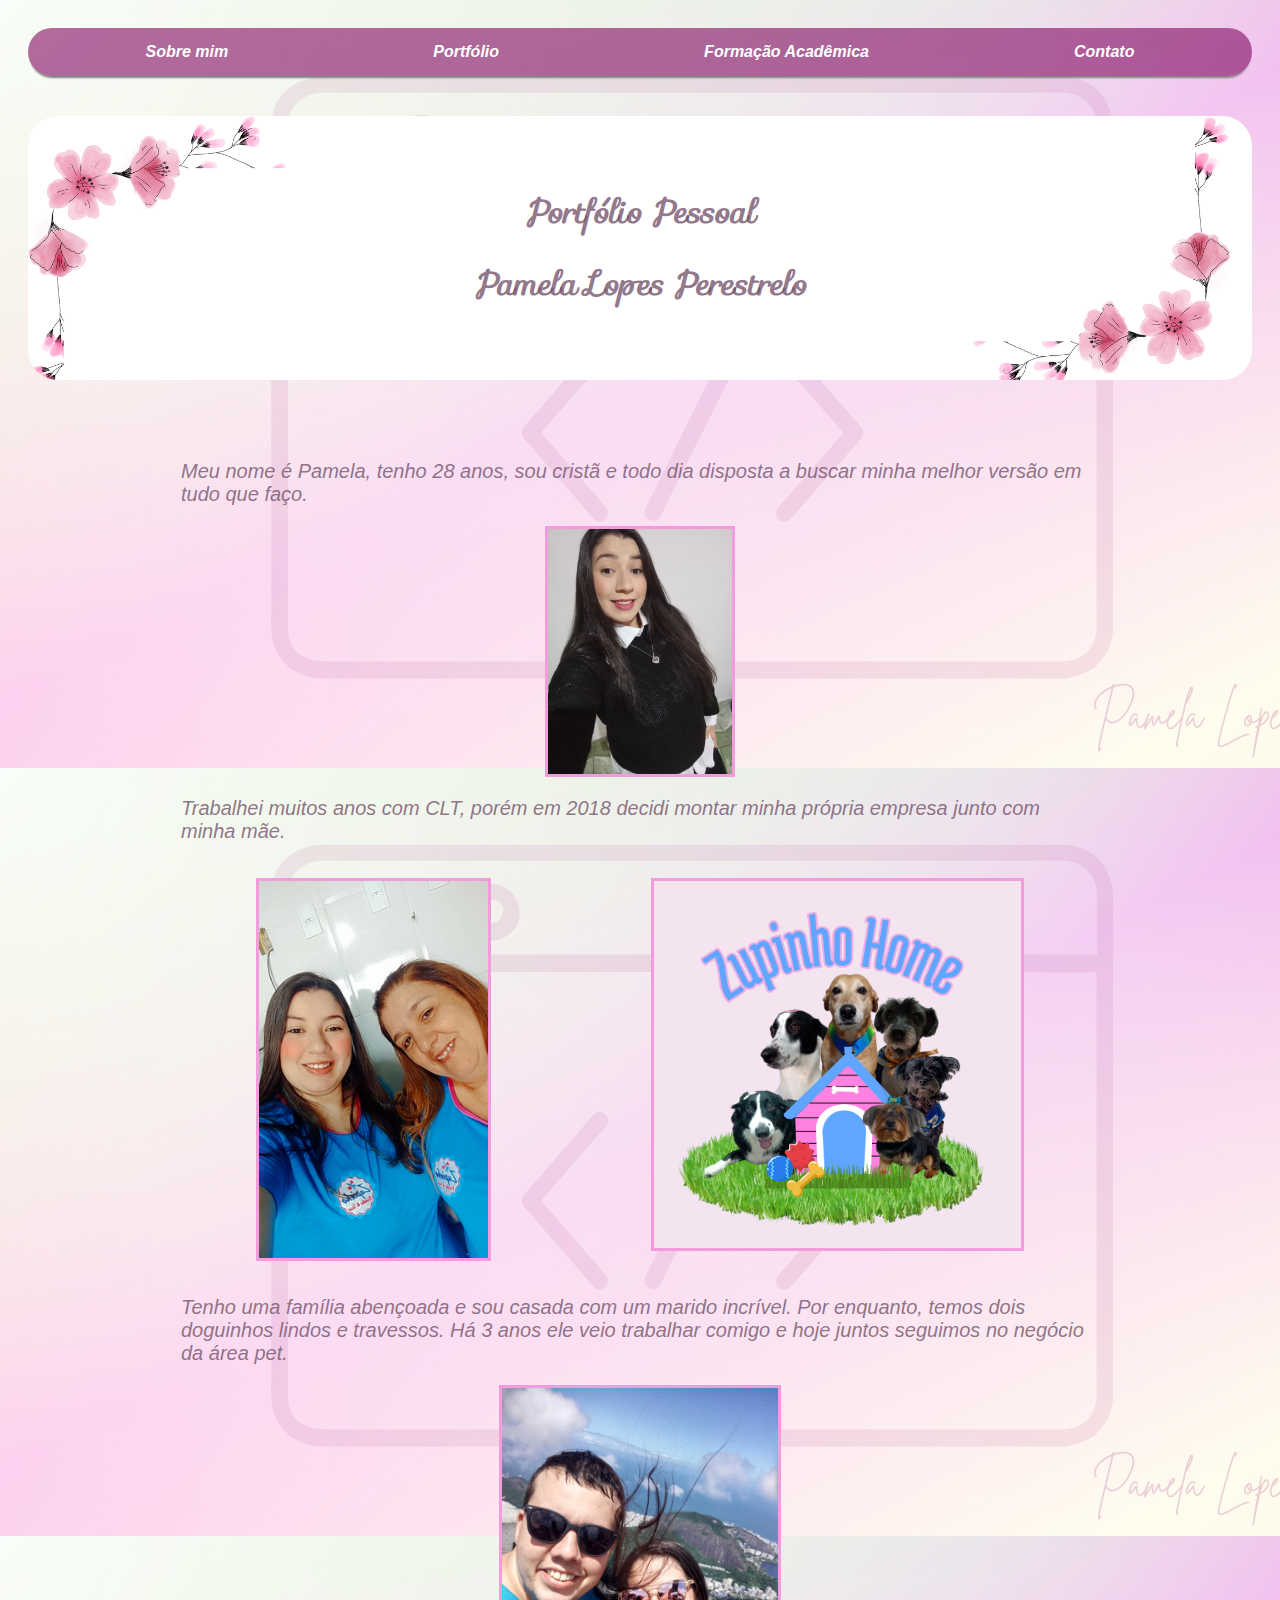
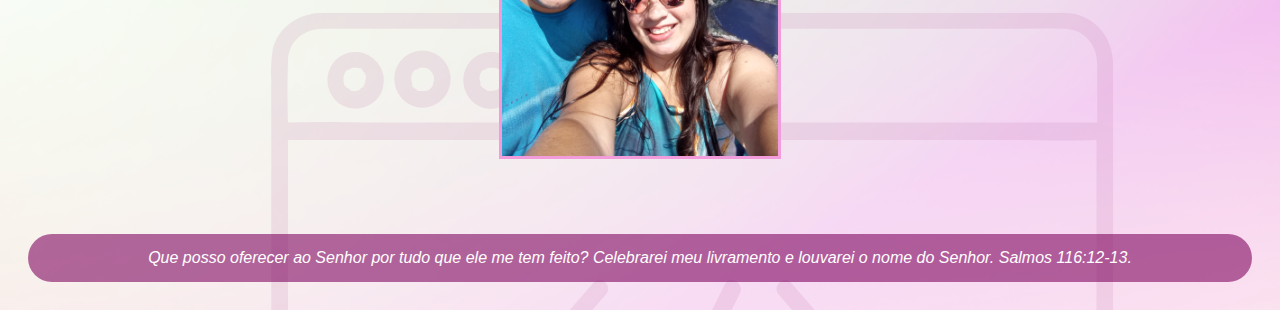
<file: index.html>
<!DOCTYPE html>
<html lang="en">
<head>
    <meta charset="UTF-8">
    <link rel="stylesheet" href="estilo.css">
    <link rel="stylesheet" href="https://fonts.googleapis.com/css?family=Sofia"> <!--Fonte direto do google-->
    <meta name="viewport" content="width=device-width, initial-scale=1.0">
    <title>Portfólio Pamela</title>
  
</head>
<body>
    <nav>
        <ul> <!--Menu principal-->
            <li><a href="index.html">Sobre mim</a></li>
            <li><a href="protifolio.html">Portfólio</a></li>
            <li><a href="formacao.html">Formação Acadêmica</a></li>
            <li><a href="contato.html">Contato</a></li>
        </ul>
    </nav>
   
    <header> <!---Cabeçario -->
        <h1 style="color:hsla(316, 18%, 37%, 0.767);" id="sobremim">Portfólio Pessoal</h1>
        <h1 style="color:hsla(316, 18%, 37%, 0.767);">Pamela Lopes Perestrelo</h1>
    </header>
    
    <!--Descrição da pagina-->
    <section>
        <p>Meu nome é Pamela, tenho 28 anos, sou cristã e todo dia disposta a buscar minha melhor versão em tudo que faço.</p>
        <img src="imagens/IMG_20240525_141153012.jpg" width="20%" >
        <p>Trabalhei muitos anos com CLT, porém em 2018 decidi montar minha própria empresa junto com minha mãe.</p>
        
        <div class="image"> 
        <img src="imagens/IMG_20200808_095204_694.jpg" width="25%" height="30%"> 
        <img src="imagens/Zupinho Home.png"  width="40%" height="40%">
        </div>
        
        <p>Tenho uma família abençoada e sou casada com um marido incrível. Por enquanto, temos dois doguinhos lindos e travessos. Há 3 anos ele veio trabalhar comigo e hoje juntos seguimos no negócio da área pet.</p>
        <img src="imagens/IMG_20240311_125545798_HDR.jpg" width="30%">
    </section>
<!--Roda pé da pagina-->
    <footer>
        Que posso oferecer ao Senhor por tudo que ele me tem feito? Celebrarei meu livramento e louvarei o nome do Senhor. Salmos 116:12-13.

    </footer>
</body>
</html>
</file>
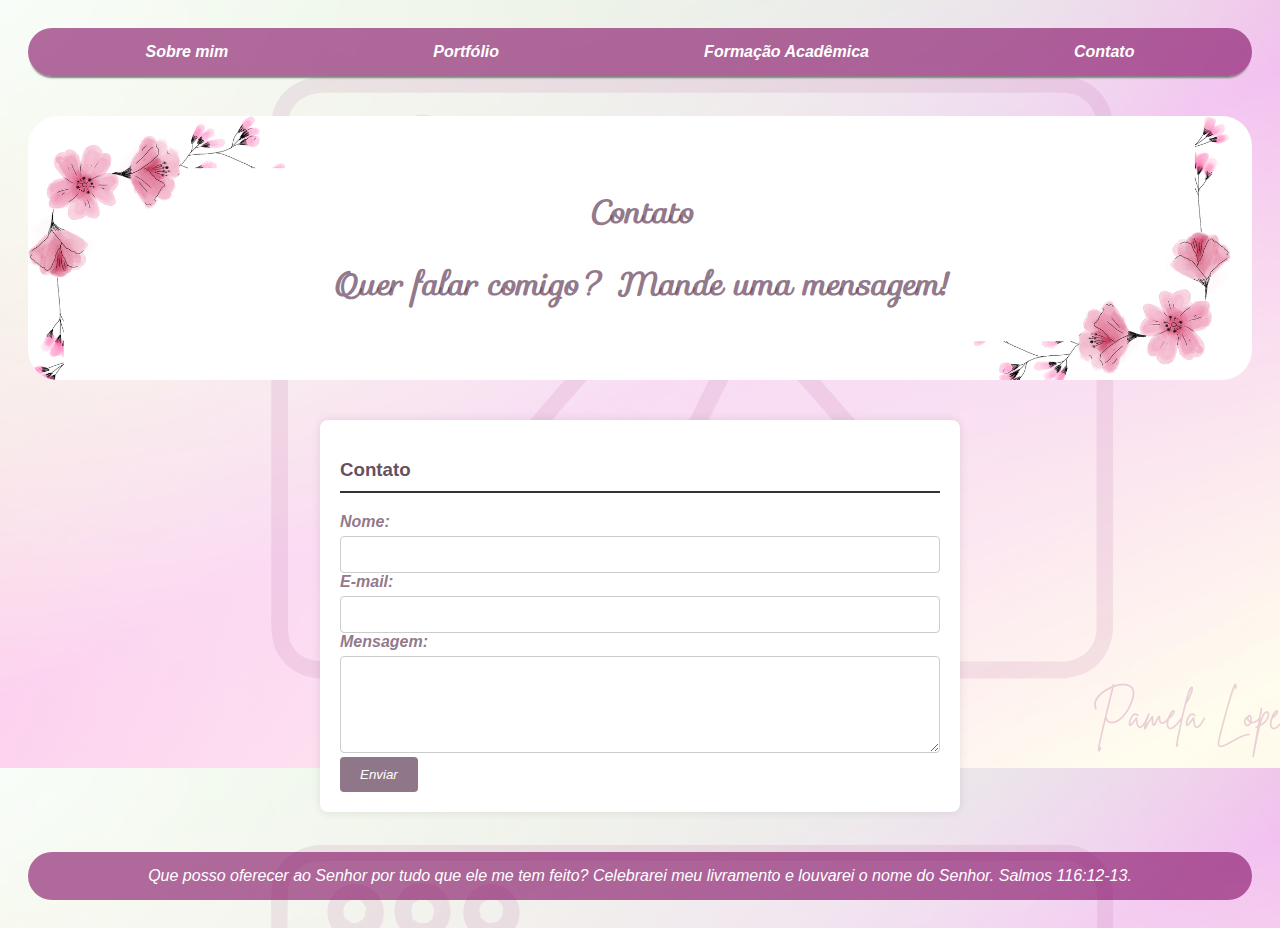
<file: contato.html>
<!DOCTYPE html>
<html lang="en">
<head>
    <meta charset="UTF-8">
    <link rel="stylesheet" href="estilo.css">
    <link rel="stylesheet" href="https://fonts.googleapis.com/css?family=Sofia"> <!--Fonte direto do google-->
    <meta name="viewport" content="width=device-width, initial-scale=1.0">
    <title>Portfólio Pamela</title>
   
</head>
<body>
    <nav>
        <ul> <!--Menu principal-->
            <li><a href="index.html">Sobre mim</a></li>
            <li><a href="protifolio.html">Portfólio</a></li>
            <li><a href="formacao.html">Formação Acadêmica</a></li>
            <li><a href="contato.html">Contato</a></li>
        </ul>
    </nav>
   
    <header> <!---Cabeçario -->
        <h1 style="color:hsla(316, 18%, 37%, 0.767);" id="#formacao">Contato</h1>
        <h1 style="color:hsla(316, 18%, 37%, 0.767);">Quer falar comigo? Mande uma mensagem!</h1>
    </header>
    <!--Descrição da pagina-->
    <div class="contato">
        <h3>Contato</h3>
        <form action="#" method="post">
            <label for="nome">Nome:</label>
            <input type="text" id="nome" name="nome" required>
    
            <label for="email">E-mail:</label>
            <input type="email" id="email" name="email" required>
    
            <label for="mensagem">Mensagem:</label>
            <textarea id="mensagem" name="mensagem" rows="5" required></textarea>
    
            <button type="submit">Enviar</button>
        </form>
    </div>
    <!--Roda pé da pagina-->
    <footer>
        Que posso oferecer ao Senhor por tudo que ele me tem feito? Celebrarei meu livramento e louvarei o nome do Senhor. Salmos 116:12-13.

    </footer>
</body>
</html>
</file>
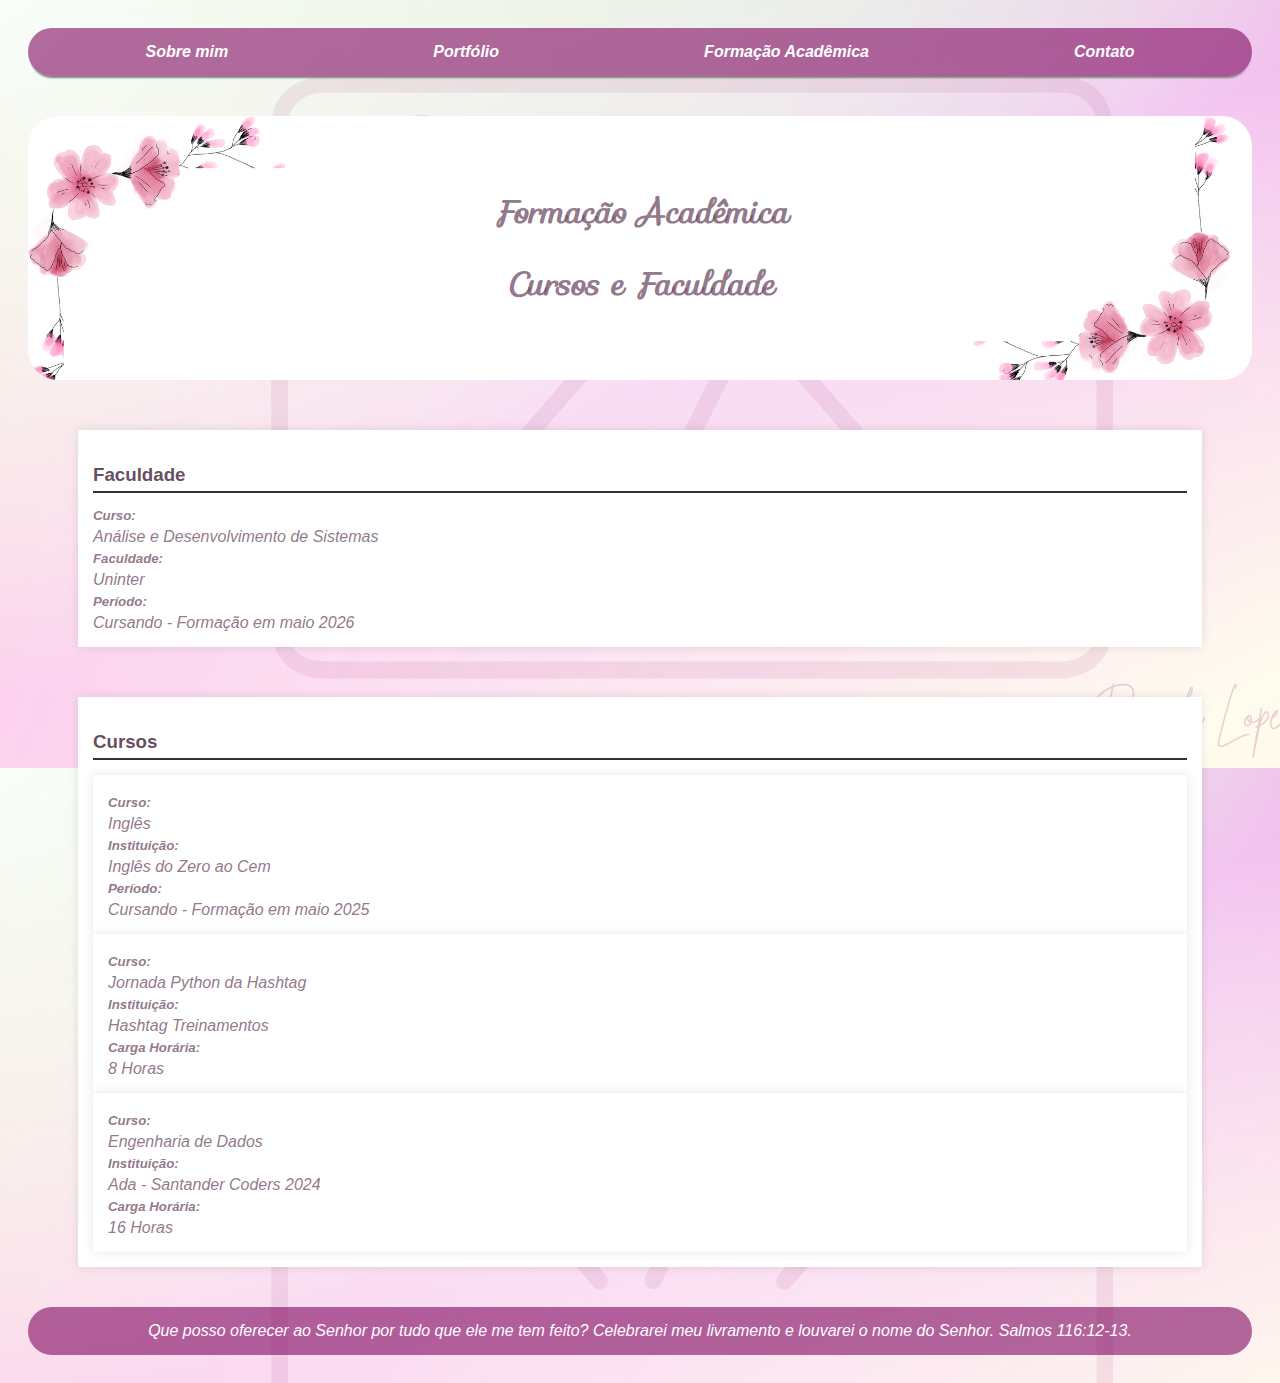
<file: formacao.html>
<!DOCTYPE html>
<html lang="en">
<head>
    <meta charset="UTF-8">
    <link rel="stylesheet" href="estilo.css">
    <link rel="stylesheet" href="https://fonts.googleapis.com/css?family=Sofia"> <!--Fonte direto do google-->
    <meta name="viewport" content="width=device-width, initial-scale=1.0">
    <title>Portfólio Pamela</title>
   
</head>
<body>
    <nav>
        <ul> <!--Menu principal-->
            <li><a href="index.html">Sobre mim</a></li>
            <li><a href="protifolio.html">Portfólio</a></li>
            <li><a href="formacao.html">Formação Acadêmica</a></li>
            <li><a href="contato.html">Contato</a></li>
        </ul>
    </nav>
   
    <header> <!---Cabeçario -->
        <h1 style="color:hsla(316, 18%, 37%, 0.767);" id="#formacao">Formação Acadêmica</h1>
        <h1 style="color:hsla(316, 18%, 37%, 0.767);">Cursos e Faculdade</h1>
    </header>
    
    <!--Descrição da pagina-->
    
    <div class="formacao-academica">
        <h3>Faculdade</h3>
        <h5>Curso:</h5> Análise e Desenvolvimento de Sistemas
        <h5>Faculdade:</h5> Uninter
        <h5>Período:</h5> Cursando - Formação em maio 2026
    </div>
    
    <div class="cursos">
        <h3>Cursos</h3>
        
        <div class="curso">
            <h5>Curso:</h5> Inglês
            <h5>Instituição:</h5> Inglês do Zero ao Cem
            <h5>Período:</h5> Cursando - Formação em maio 2025
        </div>
    
        <div class="curso">
            <h5>Curso:</h5> Jornada Python da Hashtag
            <h5>Instituição:</h5> Hashtag Treinamentos
            <h5>Carga Horária:</h5> 8 Horas
        </div>
    
        <div class="curso">
            <h5>Curso:</h5> Engenharia de Dados
            <h5>Instituição:</h5> Ada - Santander Coders 2024
            <h5>Carga Horária:</h5> 16 Horas
        </div>
    </div>
<!--Roda pé da pagina-->
    <footer>
        Que posso oferecer ao Senhor por tudo que ele me tem feito? Celebrarei meu livramento e louvarei o nome do Senhor. Salmos 116:12-13.

    </footer>
</body>
</html>
</file>
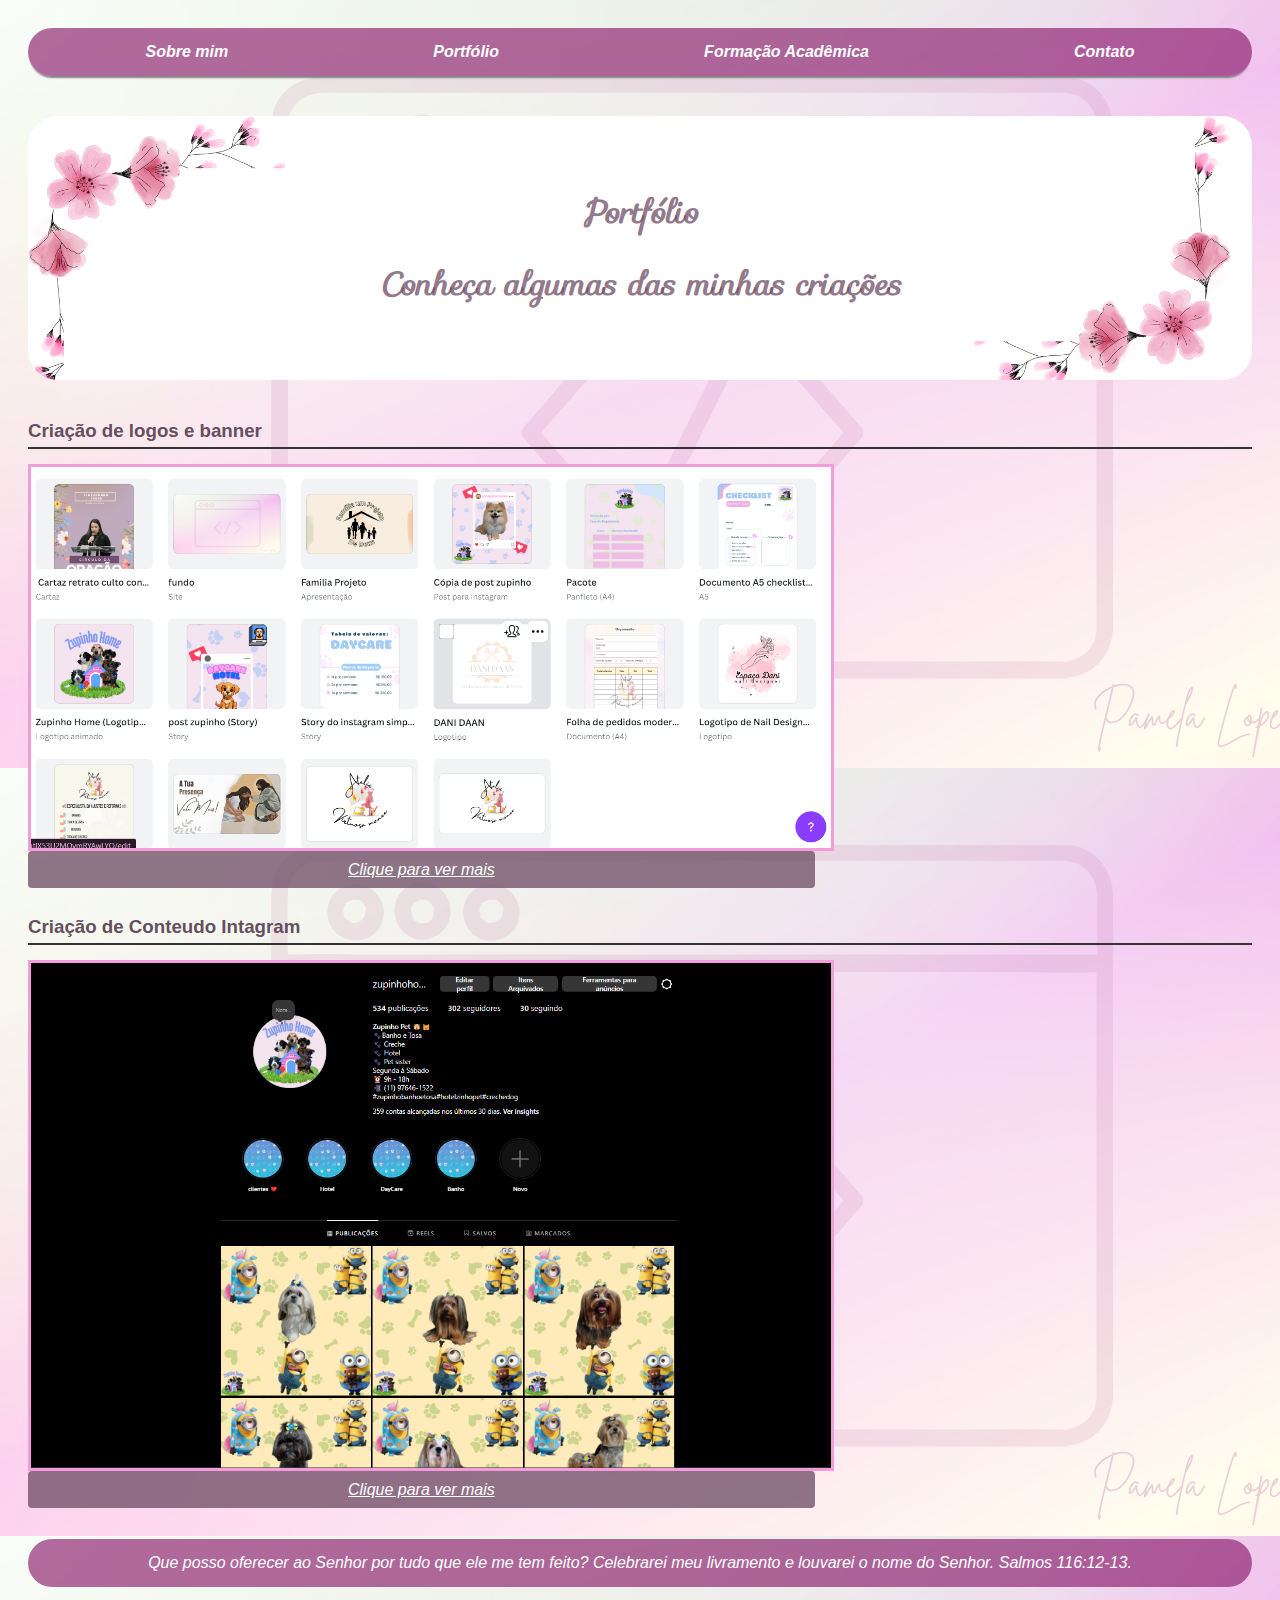
<file: protifolio.html>
<!DOCTYPE html>
<html lang="en">
<head>
    <meta charset="UTF-8">
    <link rel="stylesheet" href="estilo.css">
    <link rel="stylesheet" href="https://fonts.googleapis.com/css?family=Sofia"> <!--Fonte direto do google-->
    <meta name="viewport" content="width=device-width, initial-scale=1.0">
    <title>Portfólio Pamela</title>
   
</head>
<body>
    <nav>
        <ul> <!--Menu principal-->
            <li><a href="index.html">Sobre mim</a></li>
            <li><a href="protifolio.html">Portfólio</a></li>
            <li><a href="formacao.html">Formação Acadêmica</a></li>
            <li><a href="contato.html">Contato</a></li>
        </ul>
    </nav>
   
    <header> <!---Cabeçario -->
        <h1 style="color:hsla(316, 18%, 37%, 0.767);" id="#formacao">Portfólio</h1>
        <h1 style="color:hsla(316, 18%, 37%, 0.767);">Conheça algumas das minhas criações</h1>
    </header>
  
    <div > <!--Descrição da pagina-->
    <h3>Criação de logos e banner</h3>
    </div>
    <img src="imagens/canvas.png" class="logo" alt="Logo">
    <a href="https://www.canva.com/design/DAGPpGb52X8/tm7_UxLtzflX04ebMehSZw/view?utm_content=DAGPpGb52X8&utm_campaign=designshare&utm_medium=link&utm_source=editor" class="ver-link">Clique para ver mais</a>
    <br><br>

    <div> 
        <h3>Criação de Conteudo Intagram</h3>
        <img src="imagens/instagram.png" class="logo" alt="logo">
        <a href="https://www.instagram.com/zupinhohome/" class="ver-link">Clique para ver mais</a>

    </div>

   </div>
   <!--Roda pé da pagina-->
    <footer>
        Que posso oferecer ao Senhor por tudo que ele me tem feito? Celebrarei meu livramento e louvarei o nome do Senhor. Salmos 116:12-13.

    </footer>
</body>
</html>
</file>
<file: estilo.css>
/* edições do body ja que ele possui um fundo especifico criado*/
body {
    font-family: Verdana, Geneva, Tahoma, sans-serif;
    font-style: italic;
    color: hsla(316, 18%, 37%, 0.767);
    background-color: #f4f4f4;
    background-image: url(imagens/fundo.png);
    padding: 20px;
    
}

/* ediçoes do nav*/
nav {
    text-align: center;
    padding: 15px;
    background-color: hsla(316, 92%, 26%, 0.593);
    font-family: Verdana, Geneva, Tahoma, sans-serif;
    box-shadow: 0px 4px 2px -2px gray;
    border-radius: 30px;
    margin-bottom: 40px;
}

nav ul {
    display: inline-flex;
    justify-content: space-around;
    width: 100%;
    padding: 0;
    margin: 0;
    list-style-type: none;
}

nav ul li {
    padding: 0 15px;
    cursor: pointer;
}

nav ul li a {
    text-decoration: none;
    color: white;
    font-weight: bold;
}

nav ul li:hover a {
    text-decoration: underline;
}

/* formatação do header com a colocação de fundo personalizado*/
header {
    text-align: center;
    font-family: "Sofia", sans-serif;
    padding: 50px;
    border-radius: 30px;
    background-image: url(imagens/header.png);
    margin-bottom: 40px;
}
/* formatação do section em home*/
section {
    width: 75%;
    margin: 0 auto;
    padding: 20px;
    font-family: Verdana, Geneva, Tahoma, sans-serif;
    font-style: italic;
    font-size: 20px;
    color: hsla(316, 18%, 37%, 0.767);
}
/* formatção do roda pé*/
footer {
    
    text-align: center;
    font-family: Verdana, Geneva, Tahoma, sans-serif;
    padding: 15px;
    border-radius: 30px;
    background-color: hsla(316, 92%, 26%, 0.593);
    color: white;
    margin-top: 40px;
   
}
/* caracteristica das imagens do home*/
.image {
    display: flex;
    justify-content: center;
    gap: 10px;
    margin: 10px 0;
}

img {
    display: block;
    margin: 15px auto;
    border: 3px solid hsl(316, 76%, 78%);
}
/*formatação da area formação acadêmica*/
.formacao-academica, .cursos {
    margin: 50px;
    background-color: white;
    padding: 15px;
    box-shadow: 0 0 10px rgba(0, 0, 0, 0.1);
    flex: 1 1 calc(33.333% - 40px);
    box-sizing: border-box;
    min-width: 300px;
    margin-bottom: 20px;
}

.curso {
    background-color: white;
    padding: 15px;
    box-shadow: 0 0 10px rgba(0, 0, 0, 0.1);
    flex: 1 1 calc(33.333% - 40px);
    box-sizing: border-box;
    min-width: 300px;
}
/* ediçoes do texto h3 e h5*/
h3 {
    border-bottom: 2px solid #333;
    padding-bottom: 5px;
    margin-bottom: 15px;
    font-style: normal;
    color: hsla(316, 18%, 27%, 0.9);
}

h5 {
    margin: 5px 0;
    font-weight: bold;
}

.contato {
    background-color: white;
    padding: 20px;
    box-shadow: 0 0 10px rgba(0, 0, 0, 0.1);
    max-width: 600px;
    margin: 40px auto 0;
    border-radius: 8px;
}

.contato h3 {
    border-bottom: 2px solid #333;
    padding-bottom: 10px;
    margin-bottom: 20px;
    font-style: normal;
    color: hsla(316, 18%, 27%, 0.9);
}

.contato label {
    display: block;
    margin-bottom: 5px;
    font-weight: bold;
}
/* input para entrada de informações no formulario e caracteristicas do formulario*/
.contato input[type="text"],
.contato input[type="email"],
.contato textarea {
    width: 100%;
    padding: 10px;
    margin-bottom: 15 px;
    border: 1px solid #ccc;
    border-radius: 4px;
    box-sizing: border-box;
    font-style: italic;
    color: hsla(316, 18%, 37%, 0.767);
    font-family: Verdana, Geneva, Tahoma, sans-serif;
}
/*caracteristica do botão de contato*/
.contato button {
    background-color: hsla(316, 18%, 37%, 0.767);
    color: white;
    padding: 10px 20px;
    border: none;
    border-radius: 4px;
    cursor: pointer;
    font-family: Verdana, Geneva, Tahoma, sans-serif;
    font-style: italic;
}
/*botão de contato*/
.contato button:hover {
    background-color: hsla(316, 18%, 37%, 0.9);
}
/* caracteristica da imagem da parte do portifólio */
.logo {
    width: 100%; 
    max-width:800px; 
    height: auto; 
    margin: 10px 0; 
}

/* caracteristicas do botão que vai para o link*/
.ver-link {
    background-color: hsla(316, 18%, 37%, 0.767); 
    color: white; 
    padding: 10px 320px ; 
    border: none;
    border-radius: 4px;
    cursor: pointer;
    font-family: Verdana, Geneva, Tahoma, sans-serif; 
    font-style: italic; 
    margin: 20px 0; 
}
/* botão link pagina do portifolio*/
.ver-link hover {
    background-color: hsla(316, 18%, 37%, 0.9); }
</file>
